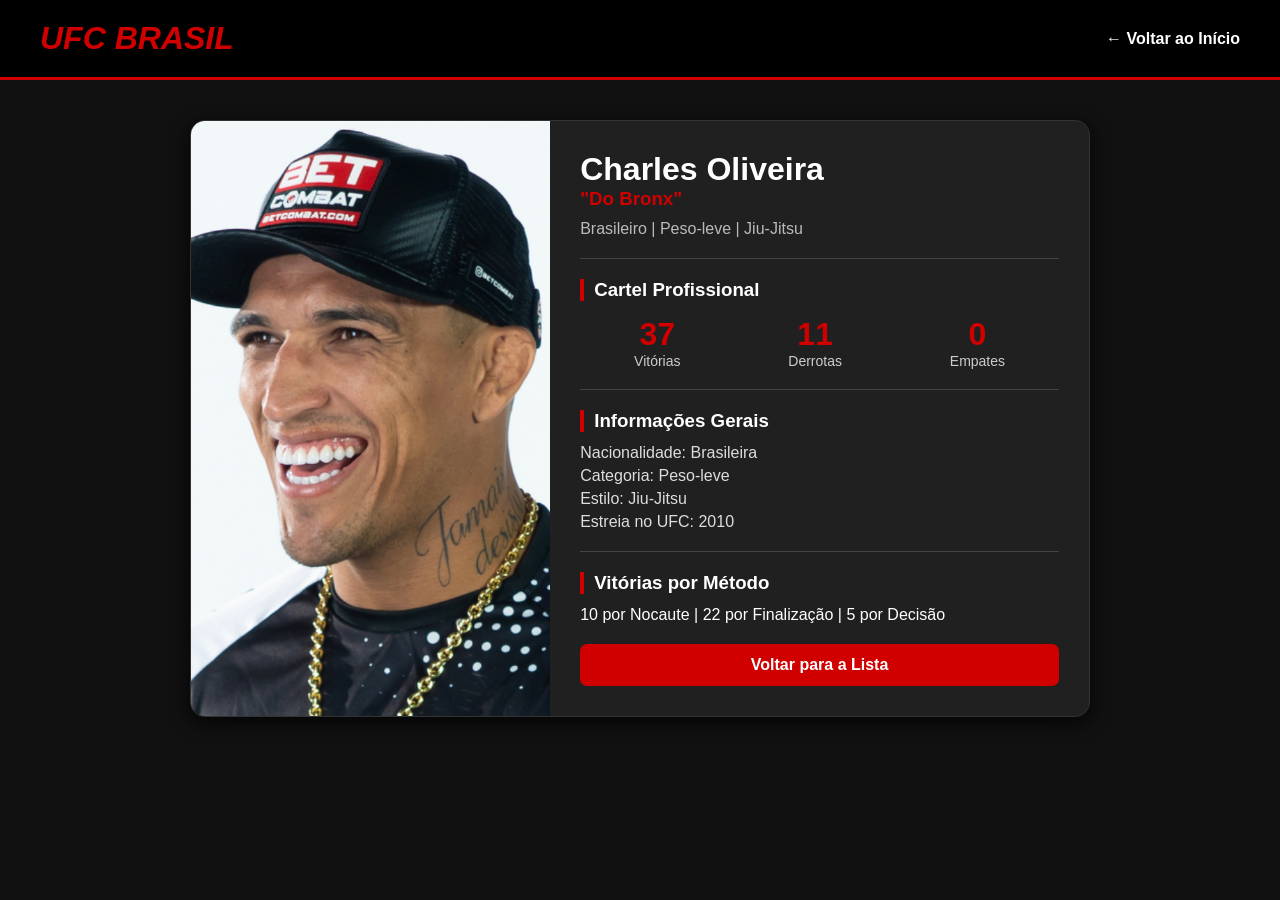
<file: charles.html>
<!DOCTYPE html>
<html lang="pt-br">
<head>
    <meta charset="UTF-8">
    <meta name="viewport" content="width=device-width, initial-scale=1.0">
    <title>UFC - Charles Oliveira</title>
    <link rel="stylesheet" href="charlescss/charles.css">
</head>
<body>

    <header>
        <h1>UFC BRASIL</h1>
        <nav>
            <a href="index.html">← Voltar ao Início</a>
        </nav>
    </header>

    <main class="perfil">
        <div class="foto">
            <img src="img/bronx.png" alt="Charles Oliveira">
        </div>

        <div class="conteudo">
            <h2>Charles Oliveira</h2>
            <h3 class="apelido">"Do Bronx"</h3>
            <p class="descricao">Brasileiro | Peso-leve | Jiu-Jitsu</p>

            <hr>

            <h3 class="titulo">Cartel Profissional</h3>
            <div class="cartel">
                <div>
                    <strong>37</strong>
                    <p>Vitórias</p>
                </div>
                <div>
                    <strong>11</strong>
                    <p>Derrotas</p>
                </div>
                <div>
                    <strong>0</strong>
                    <p>Empates</p>
                </div>
            </div>

            <hr>

            <h3 class="titulo">Informações Gerais</h3>
            <div class="informacoes">
                <p>Nacionalidade: Brasileira</p>
                <p>Categoria: Peso-leve</p>
                <p>Estilo: Jiu-Jitsu</p>
                <p>Estreia no UFC: 2010</p>
            </div>

            <hr>

            <h3 class="titulo">Vitórias por Método</h3>
            <p>10 por Nocaute | 22 por Finalização | 5 por Decisão</p>

            <div class="botoes">
                <a href="index.html" class="btn-voltar">Voltar para a Lista</a>
            </div>
        </div>
    </main>

</body>
</html>
</file>
<file: charlescss/charles.css>
* {
    margin: 0;
    padding: 0;
    box-sizing: border-box;
}

body {
    background-color: #111;
    color: white;
    font-family: Arial, sans-serif;
    min-height: 100vh;
}

header {
    display: flex;
    justify-content: space-between;
    align-items: center;
    padding: 20px 40px;
    background-color: #000;
    border-bottom: 3px solid #d00000;
}

header h1 {
    color: #d00000;
    font-size: 32px;
    font-style: italic;
}

nav a {
    color: white;
    text-decoration: none;
    font-weight: bold;
}

nav a:hover {
    color: #d00000;
}

.perfil {
    display: flex;
    max-width: 900px;
    margin: 40px auto;
    background-color: #202020;
    border: 1px solid #333;
    border-radius: 15px;
    overflow: hidden;
    box-shadow: 0 5px 20px rgba(0,0,0,0.8);
}

.foto {
    width: 40%;
}

.foto img {
    width: 100%;
    height: 100%;
    object-fit: cover;
}

.conteudo {
    width: 60%;
    padding: 30px;
}

.conteudo h2 {
    font-size: 32px;
}

.apelido {
    color: #d00000;
    margin-bottom: 10px;
}

.descricao {
    color: #bbb;
}

hr {
    border: 0;
    border-top: 1px solid #444;
    margin: 20px 0;
}

.titulo {
    border-left: 4px solid #d00000;
    padding-left: 10px;
    margin-bottom: 12px;
}

.cartel {
    display: flex;
    justify-content: space-around;
    text-align: center;
    margin: 15px 0;
}

.cartel strong {
    color: #d00000;
    font-size: 32px;
}

.cartel p {
    color: #ccc;
    font-size: 14px;
}

.informacoes p {
    margin: 5px 0;
    color: #ddd;
}

.btn-voltar {
    display: block;
    text-align: center;
    padding: 12px;
    background-color: #d00000;
    color: white;
    text-decoration: none;
    border-radius: 7px;
    font-weight: bold;
    margin-top: 20px;
}

.btn-voltar:hover {
    background-color: #990000;
}

@media (max-width: 700px) {
    .perfil {
        flex-direction: column;
    }
    .foto, .conteudo {
        width: 100%;
    }
    .foto img {
        height: 300px;
    }
}
</file>
